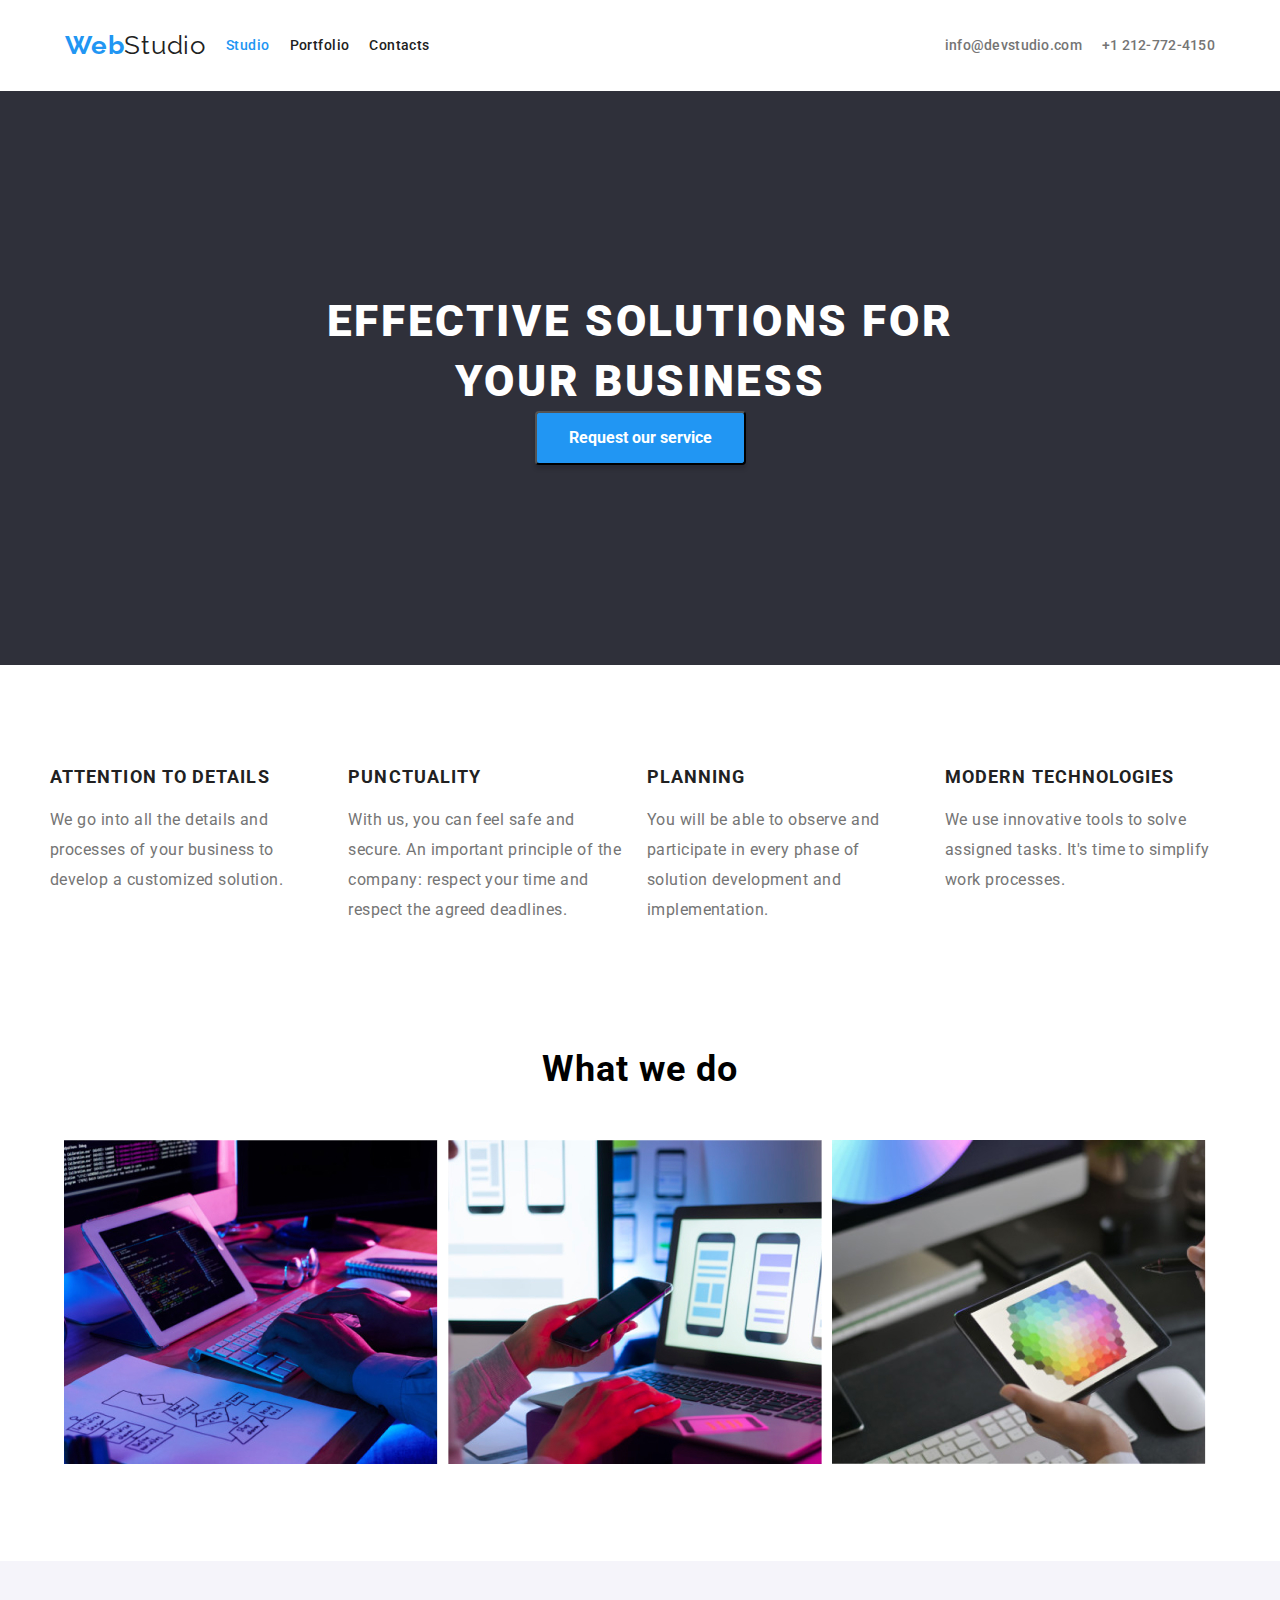
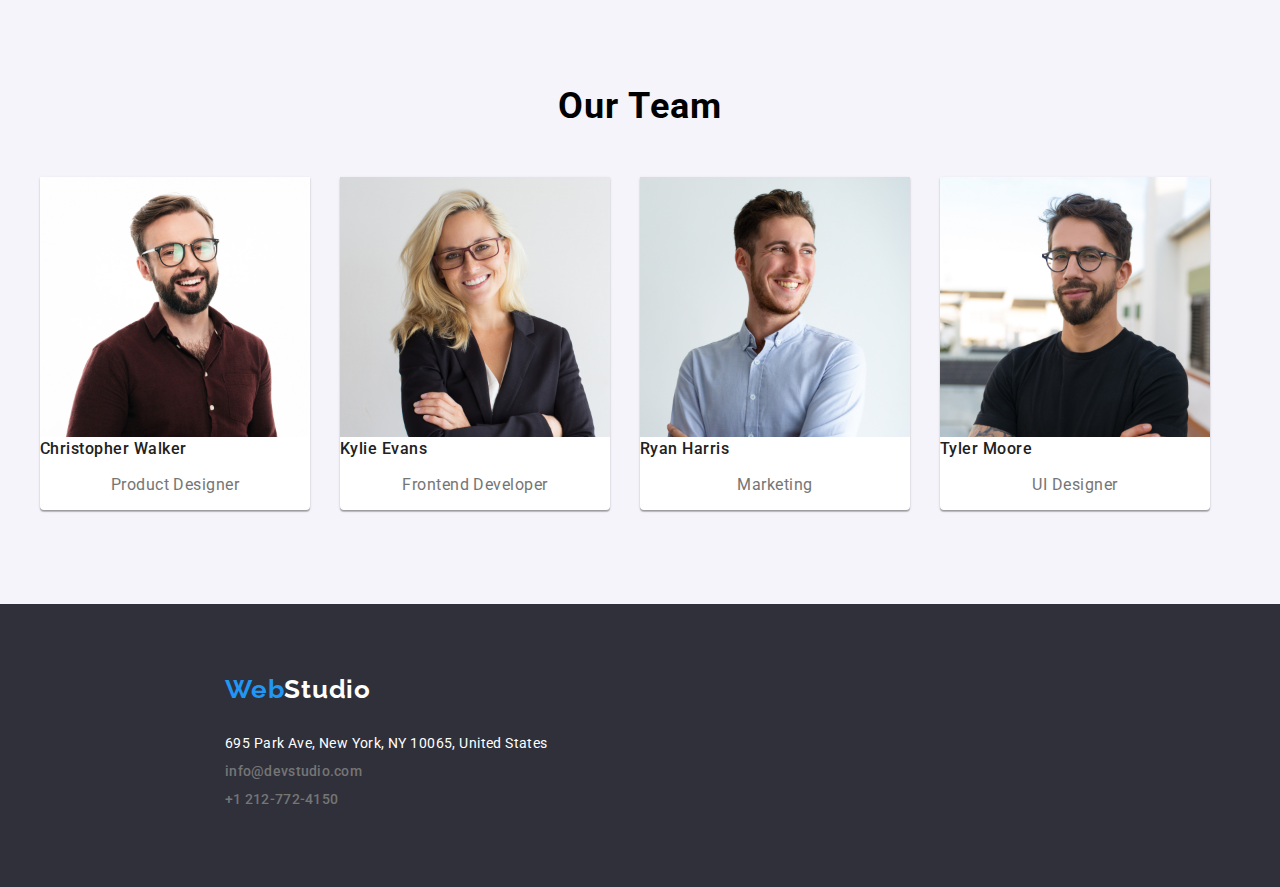
<file: index.html>
<!DOCTYPE html>
<html lang="en">

<head>
  <meta charset="utf-8" />
  <meta name="soluciones eficaces para su negocio" content="Expone las soluciones para negocio o empresa " />
  <title>SOLUCIONES EFICACES PARA SU NEGOCIO</title>
  <!--se deja comentario pregunta a tutor o mentor cuando se debe colocar el titulo en una pagina web o solo xon el encabezado h1 tiene para el titulo -->
  <link rel="preconnect" href="https://fonts.googleapis.com">
<link rel="preconnect" href="https://fonts.gstatic.com" crossorigin>
<link href="https://fonts.googleapis.com/css2?family=Raleway:wght@700&family=Roboto:wght@400;500;700;900&display=swap" rel="stylesheet">

  <link rel="stylesheet" href="css/styles.css" type="text/css">
</head>

<body>

  <header class="container">
    <nav>
      <a href class="webstudio">Web<span>Studio </span> </a>
      <ul class="header">
        <li><a class="study-active" href="./index.html" > Studio </a> </li>
        <li><a class="portfolio" href="./portfolio.html" > Portfolio </a></li>
        <li><a href class="contacs"> Сontacts </a></li>
      </ul>
    </nav>
    <ul class="header" >
      <li><a href class="email"> info@devstudio.com</a></li>
      <li> <a href class="numbertel"> +1 212-772-4150</a></li>
    </ul>
  </header>
  <main>
    <section class="fondo ">
      <h1 class="title">EFFECTIVE SOLUTIONS FOR YOUR BUSINESS</h1>
      <button class="mybutton-1">Request our service</button>
    </section>

    <section class="section-products container">
      
        <ul class="list-style horizontal-ul content-center">
        <li class="box-products">
          <h3 class="subtitle">ATTENTION TO DETAILS</h3>
          <p class="paragraph">We go into all the details and processes of your business to develop 
            a customized solution.</p>
        </li>
        <li class="box-products">
          <h3 class="subtitle">PUNCTUALITY</h3>
          <p class="paragraph">With us, you can feel safe and secure. An important principle of the
          company: respect your time and respect the agreed deadlines.</p>
        </li>
        <li class="box-products">
          <h3 class="subtitle">PLANNING</h3>
          <p class="paragraph">You will be able to observe and participate in every phase of solution development 
            and implementation.
          </p>
        </li>
        <li class="box-products">
          <h3 class="subtitle">MODERN TECHNOLOGIES</h3>
          <p class="paragraph">We use innovative tools to solve assigned tasks. It's time to simplify work 
            processes.</p>
        </li>
      </ul>
    </section>

    <section class="section container">
      <h2 class="subtitle-sections">What we do</h2>
      <ul class="list-style  content-center">
        <li class="card-studio"><img src="./images/imagen1.jpg" alt="servicio 1"></li>

        <li class="card-studio"><img src="./images/imagen2.jpg" alt="Servicio 2"></li>

        <li class="card-studio"><img src="./images/imagen3.jpg" alt="Servicio 3"></li>
      </ul>
    </section>

    <section class="our-team  section">
      <h2 class="subtitle-sections">Our Team</h2>
      <ul class="list-style horizontal-ul content-center">
        <li class="card-members">
          <img src="./images/team1.jpg" alt="Primer miembro del equipo" width="270" height="260">
          <h3>Christopher Walker</h3>
          <p class="job">Product Designer</p>
        </li>


        <li class="card-members">
          <img src="./images/team2.jpg" alt="Segundo miembro del equipo" width="270" height="260">
          <h3>Kylie Evans</h3>
          <p class="job">Frontend Developer</p>
        </li>

        <li class="card-members">
          <img src="./images/team3.jpg" alt="Tercer miembro del equipo" width="270" height="260">
          <h3>Ryan Harris</h3>
          <p class="job">Marketing</p>
        </li>

        <li class="card-members">
          <img src="./images/team4.jpg" alt="cuarto miembro del equipo" width="270" height="260">
          <h3>Tyler Moore</h3>
          <p class="job"> UI Designer </p>
        </li>
      </ul>
    </section>

  </main>

  <footer class="bottom-page ">

    <a href class="webstudio-footer">Web<span1>Studio </span1> </a>

    <address>
        <ul>
            <li>
                <a href class="address">695 Park Ave, New York, NY 10065, United States</a>
            </li>
            <li><a href class="email"> info@devstudio.com</a></li>
            <li> <a href class="numbertel"> +1 212-772-4150 </a></li>
        </ul>
    </address>

</footer>

</body>

</html>
</file>
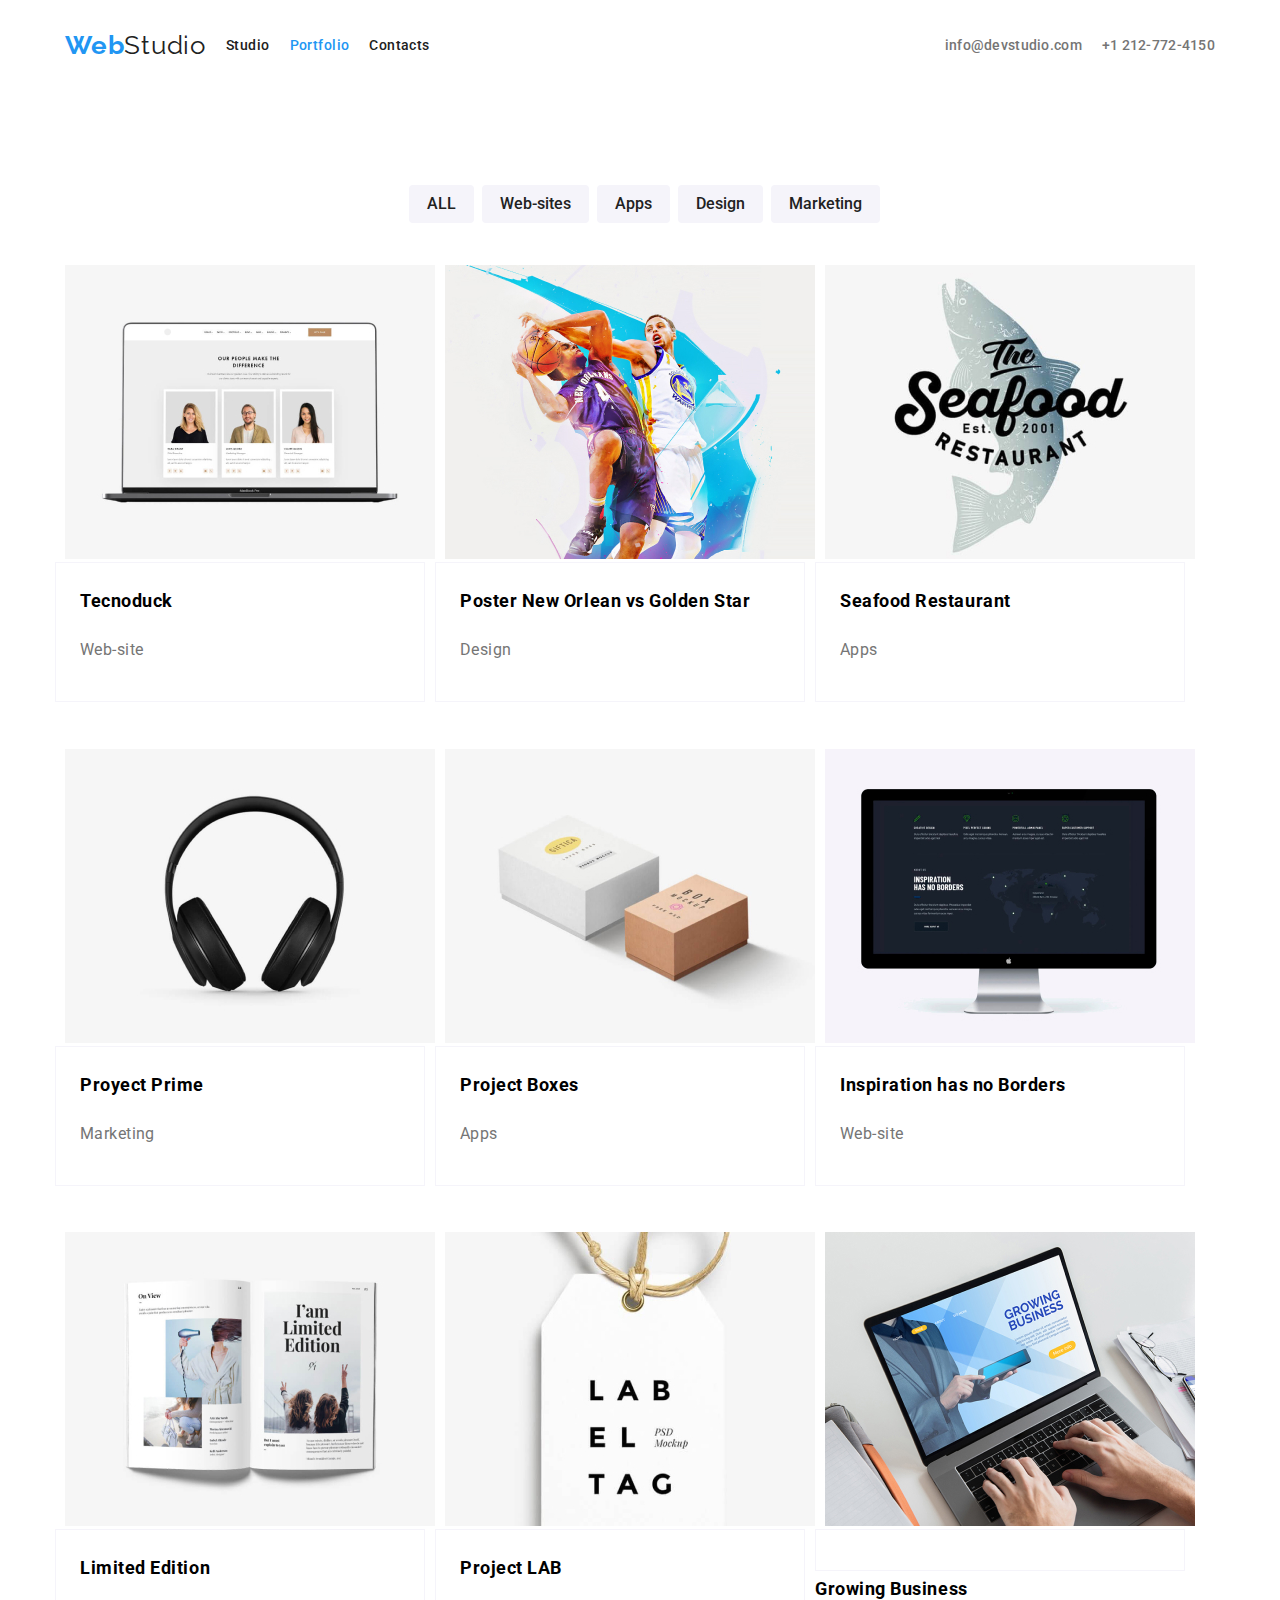
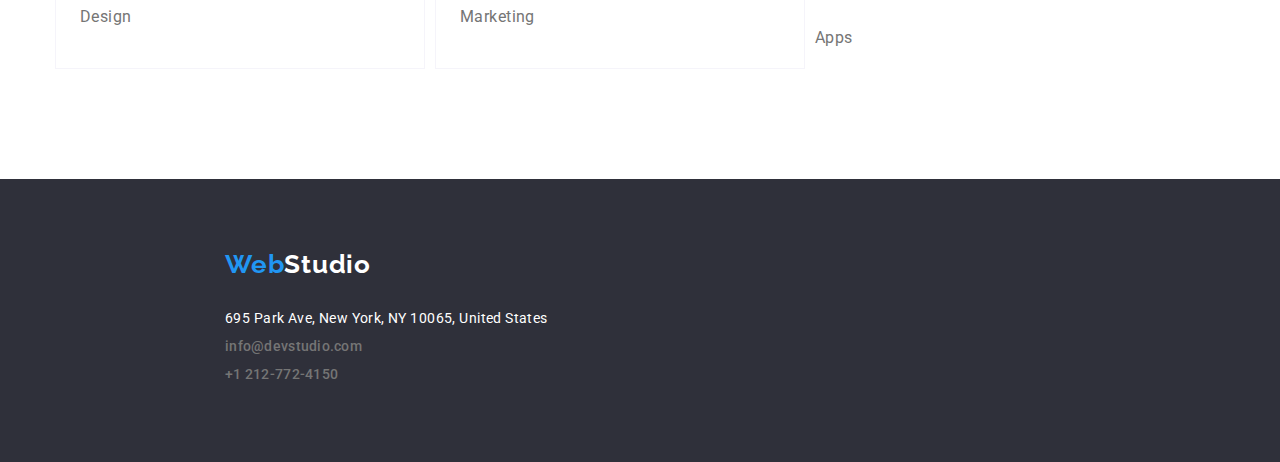
<file: portfolio.html>
<!DOCTYPE html>
<html lang="en">

<head>
    <meta charset="utf-8" />
    <meta name="portafolio de servicios" content="portafolio de servicios " />
    <title> Portfolio </title>
    <!--se deja comentario pregunta a tutor o mentor cuando se debe colocar el titulo en una pagina web o solo xon el encabezado h1 tiene para el titulo -->
    <link rel="preconnect" href="https://fonts.googleapis.com">
    <link rel="preconnect" href="https://fonts.gstatic.com" crossorigin>
    <link href="https://fonts.googleapis.com/css2?family=Raleway:wght@700&family=Roboto:wght@400;500;700;900&display=swap" rel="stylesheet">
  
    <link rel="stylesheet" href="css/styles.css" type="text/css">
  </head>

  <body>

    <header class="container">
        <nav>
            <a href class="webstudio" >Web<span>Studio </span> </a>
            <ul class="header">
                <li><a class="study" href="./index.html" > Studio </a> </li>
                <li><a class="portfolio-active" href="./portfolio.html" > Portfolio </a></li>
                <li><a href class="contacs"> Сontacts </a></li>
            </ul>
        </nav>
        <ul class="header">
            <li><a href class="email"> info@devstudio.com</a></li>
            <li> <a href class="numbertel"> +1 212-772-4150</a></li>
        </ul>
    </header>
    <main>

        <section class="section container">

            <ul class="list-style horizontal-ul filter">
                <li><button class="mybutton"> ALL </button></li>
                <li><button class="mybutton"> Web-sites </button></li>
                <li><button class="mybutton"> Apps </button></li>
                <li><button class="mybutton"> Design </button></li>
                <li><button class="mybutton"> Marketing </button></li>
            </ul>
            
            <ul class="list-style horizontal-ul galery">

                <li class="cards-portfolio">
                   <a class="link-cards"> <img src="./images/product1.jpg" alt="Tecnoduck" width="370">
                    <div class="description-card">
                   <h3 class="text-card">Tecnoduck</h3>
                   <p class="type-proyect">Web-site</p>
                   </div>
                   </a>
                </li>

                
                <li class="cards-portfolio">
                    <a><img src="./images/product2.jpg" alt="Póster de Nueva Orleans vs Estrella Dorada" width="370">
                        <div class="description-card">
                    <h3 class="text-card">Poster New Orlean vs Golden Star</h3>
                    <p class="type-proyect">Design</p>
                    </div>
                    </a>
                </li>

                <li class="cards-portfolio">
                    <a><img src="./images/product3.jpg" alt="Restaurante Seafood" width="370">
                        <div class="description-card">
                    <h3 class="text-card">Seafood Restaurant </h3>
                    <p class="type-proyect">Apps</p>
                    </div>
                    </a>
                </li>

                <li class="cards-portfolio">
                    <a><img src="./images/product4.jpg" alt="Proyecto Prime" width="370">
                        <div class="description-card">
                    <h3 class="text-card">Proyect Prime</h3>
                    <p class="type-proyect">Marketing</p>
                    </div>
                    </a>
                </li>

                <li class="cards-portfolio">
                    <a><img src="./images/product5.jpg" alt="Proyecto Cajas" width="370">
                        <div class="description-card">
                    <h3 class="text-card">Project Boxes</h3>
                    <p class="type-proyect">Apps</p>
                    </div>
                    </a>
                </li>

                <li class="cards-portfolio">
                    <a><img src="./images/product6.jpg" alt="La inspiración no tiene límites" width="370">
                        <div class="description-card">
                    <h3 class="text-card">Inspiration has no Borders</h3>                    
                    <p class="type-proyect">Web-site</p>
                    </div>
                    </a>
                </li>

                <li class="cards-portfolio">
                    <a><img src="./images/product7.jpg" alt="Edición Limitada" width="370">
                        <div class="description-card">
                    <h3 class="text-card">Limited Edition</h3>
                    <p class="type-proyect">Design</p>
                    </div>
                    </a>
                </li>

                <li class="cards-portfolio">
                    <a><img src="./images/product8.jpg" alt="Proyecto LAB" width="370">
                        <div class="description-card">
                    <h3 class="text-card">Project LAB</h3>
                    <p class="type-proyect">Marketing</p>
                    </div>
                    </a>
                </li>

                <li class="cards-portfolio">
                    <a><img src="./images/product9.jpg" alt="Negocio en Crecimiento" width="370">
                        <div class="description-card"></div>
                    <h3 class="text-card">Growing Business</h3>
                    <p class="type-proyect">Apps</p></a>
                    </div>
                    </a>
                </li>

            </ul>
        </section>
    </main>
    <footer class="bottom-page ">

        <a href class="webstudio-footer">Web<span1>Studio </span1> </a>
    
        <address>
            <ul>
                <li>
                    <a href class="address">695 Park Ave, New York, NY 10065, United States</a>
                </li>
                <li><a href class="email"> info@devstudio.com</a></li>
                <li> <a href class="numbertel"> +1 212-772-4150 </a></li>
            </ul>
        </address>
    
    </footer>
</body>

</html>
</file>
<file: css/styles.css>
/*codigo que se aplica a toda la pagina*/
*, *::before, *::after {
    box-sizing: border-box;
    
}

h1, h2, h3, p, ul, img, button {
    margin: 0;
    padding: 0;
}


/*web Principal*/

.fondo{
    background: #2F303A; 
    padding: 200px 0;
    display: flex;
    flex-direction: column;
    align-items: center;
    justify-content: center;
    min-width: 1200px;
    
}



.title{
    font-family: 'Roboto';
    font-style: normal;
    font-weight: 900;
    font-size: 44px;
    line-height: 1.36;   /* 60px/44px= 1.36*/
        /* or 136% */
    
        
    color: #FFFFFF;

    
    width: 696px;
    height: 120px;
    left: 452px;
    top: 280px;
    line-height: 60px;
    text-align: center;
    letter-spacing: 0.06em;
    text-transform: uppercase;
      
    
    /*width: 1600px;
    height: 600px;
    left: -4px;
    top: 80px;

   background: #2F303A;*/
    
}

/* section nuestro equipo fondo page principal */
.our-team {  
    
    background: #F5F4FA;
    padding: 94px 90px 0px 90px;

}

h2{
    font-family: 'Roboto';
    font-style: normal;
    font-weight: 700;
    font-size: 36px;
    line-height: 1.16;   /* 42px/36px= 1.16  */
    text-align: center;
    letter-spacing: 0.03em;
    
    color: #212121;

    display: block;
    font-size: 1.5em;
    margin-block-start: 0.83em;
    margin-block-end: 0.83em;
    margin-inline-start: 0px;
    margin-inline-end: 0px;
    font-weight: bold;
    
}

h3{
    font-family: 'Roboto';
    font-style: normal;
    font-weight: 500;
    font-size: 16px;
    line-height: 1.18;  /* 19px/16px= 1.18  */
    /* identical to box height  text-align: center; */
    
    letter-spacing: 0.03em;
    
    color: #212121;

    
}

.job{
    font-family: 'Roboto';
    font-style: normal;
    font-weight: 400;
    font-size: 16px;
    line-height: 19px;    /* 19px/16px= 1.18  */
    /* identical to box height */

    text-align: center;
    letter-spacing: 0.03em;

    color: #757575;
}

/* Encabezado web portfolio, web Principal*/
span { color: #212121;
    font-family: 'Raleway';
    font-style: normal;
    font-weight: 700;
    font-size: 26px;
    line-height: 1.19;
    /* identical to box height */

    letter-spacing: 0.03em;}

.webstudio {
    font-family: 'Raleway';
    font-style: normal;
    font-weight: 700;
    font-size: 26px;
    line-height: 1.19;
    /* identical to box height */

    letter-spacing: 0.03em;
    color: #2196F3;
}

.study{
    font-family: 'Roboto';
    font-style: normal;
    font-weight: 500;
    color: #212121;
}
.study:hover {      
    color: #2196F3;
    
} /* CSS link hover (azul) */

.study:focus {
    color: #2196F3; 
    } /* CSS link focus  solo letra con color (azul)  con tab */

.study-active {
    font-family: 'Roboto';
    font-style: normal;
    font-weight: 500;
    /*font-size: 14px;
    line-height: 16px; para la tarea 3 */

    color: #2196F3;}/* CSS link NAV (azul) */

.portfolio{
    font-family: 'Roboto';
    font-style: normal;
    font-weight: 500;
    color: #212121;
}
.portfolio:hover {
    color: #2196F3;} /* CSS link hover (azul) */

.portfolio:focus {
    color: #2196F3;
    } /* CSS link focus  (azul)  con tab */

.portfolio-active {
    font-family: 'Roboto';
    font-style: normal;
    font-weight: 500;
    /*font-size: 14px;
    line-height: 16px;  para la tarea 3 */ 
    color: #2196F3;}   /* CSS link navegacion  toca con el mismo nombre de la clase pero agregando otra palabra nav(azul) */

.contacs{
    font-family: 'Roboto';
    font-style: normal;
    font-weight: 500;
    color: #212121;
}
.contacs:hover {
    color: #2196F3;
}/* CSS link hover (azul) */

.contacs:focus {
    color: #2196F3;
    } /* CSS link focus  (azul)  con tab */

.email{
    font-family: 'Roboto';
    font-style: normal;
    font-weight: 500;
    font-size: 14px;
    line-height: 16px;   /* 16px/14px= 1.14  */
    letter-spacing: 0.02em;

    color: #757575;
    font-family: 'Roboto';
    font-style: normal;
    font-weight: 500;
    font-size: 14px;
    line-height: 1.18;  /* 19px/16px= 1.18  */
    letter-spacing: 0.02em;
    color: #757575;
}
.email:hover {
    color: #2196F3;
}/* CSS link hover (azul) */

.email:focus {
    color: #2196F3; 
    } /* CSS link focus  (azul)  con tab */

.numbertel{
    font-family: 'Roboto';
    font-style: normal;
    font-weight: 500;
    font-size: 14px;
    line-height: 1.18;  /* 19px/16px= 1.18  */
    letter-spacing: 0.02em;

    color: #757575;
}


.numbertel:hover {
    color: #2196F3;
}/* CSS link hover (azul) */

.numbertel:focus {
    color: #2196F3;
    } /* CSS link focus  (azul)  con tab */

/*section button  web html principal*/
.mybutton-1 {
   
    font-family: 'Roboto';
    font-style: normal;
    font-weight: 700;
    font-size: 16px;
    line-height: 1.87;  /* 30px/16px= 1.87  */

    color: #FFFFFF;
    
    padding: 10px 32px 10px 32px;

    background: #2196F3;
    box-shadow: 0px 4px 4px rgba(0, 0, 0, 0.15);
    border-radius: 4px;

    }
    
.mybutton-1:hover {
    cursor: pointer;
    cursor: hand;
    }    

.mybutton-1:focus {
    background: #2196F3;
    color: #FFFFFF 
    } /* CSS link focus  (azul)  con tab */

/*section buttons  web portfolio*/

.mybutton {
    
    font-family: 'Roboto';
    font-style: normal;
    font-weight: 500;
    font-size: 16px;
    line-height: 1.62;

    color: #212121;
    
     

    background: #F5F4FA;
    border-radius: 4px;
    border: none;
    padding: 6px 18px 6px 18px;
    margin-left: 8px;
   

    }

.buttons-portfolio {
    font-family: inherit;
    background-color: var(--tertiary-color);
    color: #212121;
    font-size: 16px;
    line-height: 1, 625em;
    border-radius: 4px;
    border: none;
    cursor: pointer;
    padding: 6px 18px 6px 18px;
    margin-left: 8px;
    }

.mybutton:hover {
    background: rgba(33, 150, 243, 1);
    color: #FFFFFF;
    cursor: pointer;
    cursor: hand;
    font-family: 'Roboto';
    font-style: normal;
    font-weight: 500;
    font-size: 16px;
    line-height: 1.62;  /* 26px/16px= 1.62  */
}

.mybutton:focus {
    background: #2196F3; 
    color: #FFFFFF
    } /* CSS link focus  (azul)  con tab */

/*section description products */
.subtitle {
    font-family: 'Roboto';
    font-style: normal;
    font-weight: 700;
    font-size: 18px;
    line-height: 2;  /* 46px/18px= 2  */
    /* identical to box height, or 200% */

    letter-spacing: 0.06em;

    color: #212121;

    margin-bottom: 10px;
}

.paragraph {
    font-family: 'Roboto';
    font-style: normal;
    font-weight: 400;
    font-size: 16px;
    line-height: 1.87;    /* 30px/16px= 1.87 */
    /* identical to box height, or 188% */
    
    letter-spacing: 0.03em;
    
    color: #757575;
    margin: 0;
}
/*direccion para principal and portfolio*/
.address{
    font-family: 'Roboto';
    font-style: normal;
    font-weight: 400;
    font-size: 14px;
    line-height: 1.71;  /* 24px/14px= 1.71 */
    /* or 171% 
    
    letter-spacing: 0.03em;*/
    
    color: #FFFFFF;  /*Este color cuando tengamos la caja con los pading*/ 
    
}

/*footer o pie de pagina de las dos paginas */ 
.bottom-page{
    /*width: 1600px;
    height: 252px;    se deja para despues */
    
    left: 0px;
    top: 1628px;
    padding: 60px 0px 60px 215px;
    line-height: 2em;

background: #2F303A;

}

.webstudio-footer {
    display: flex;

    font-family: 'Raleway';
    font-style: normal;
    font-weight: 700;
    font-size: 26px;
    line-height: 1.19;
    /* identical to box height */

    letter-spacing: 0.03em;

    color: #2196F3;
    text-decoration: none;
  
}


span1 { color: #FFFFFF;
    
    }


body {
    font-size: 14px;
    font-family: 'Roboto', 'sans-serif';
    letter-spacing: 0.03em;
    color: #757575;
    
    margin: 0;
    }
        
 /*para volver encabezado horizontal con padding y flex*/

header {
    display: flex;
    justify-content: space-between;
    align-items: center;
    padding: 20px;
    background-color: #fff;
  }
  
  nav {
    display: flex;
    align-items: center;
  }
  
  ul {
    list-style-type:none; /*quitar viñetas en todo el body*/
    
    margin-block-start: 1em;
    margin-block-end: 1em;
    margin-inline-start: 0px;
    margin-inline-end: 0px;
    
    
  }
  
  a {
    text-decoration: none;  /*quitar subrayado en todo el body*/
    color: #333;
    font-weight: bold;
    padding: 10px;
  }
  
  .webstudio span {
    font-weight: normal;
  }
  
  .study-active {
    color:#2196F3;
  }

  /* Generic styles 
 * {
    box-sizing: border-box;
    margin: 0;
    padding: 0;
  }  ya esta aplicado en los estilos generales comienzo codigo falta margin y padding*/
  
  /* Container class */
  
  .container {
    width: 1200px;
    padding-left: 15px;
    padding-right: 15px;
    margin-left: auto;
    margin-right: auto;
}
 
  
  /*centrado Y ALINEACION  de section 2 PRODUCTOS*/

  .section-products {
    padding: 94px 10px 0px 10px ;
    
    
}

.section {
    padding-top: 94px;
    padding-bottom: 94px;
}
 
.list-style {
    list-style: none;
    padding-left: 0;
    margin: 0;
}

.content-center {
    justify-content: center;
    display:flex;
    

}

.horizontal-ul {
    display: flex;
    list-style: none;
    padding: 0;
    margin: 0;
}

.box-products {
    /*width: 300px;
    margin-left: 32px;*/
    margin: 0 20px;
    
}

.box-products:first-child {
    margin-left: 0;
}

li {
    display: list-item;
    text-align: -webkit-match-parent;
}

section {
    display: block; 
}

p {
    display: block;
    margin-block-start: 1em;
    margin-block-end: 1em;
    margin-inline-start: 0px;
    margin-inline-end: 0px;
}


.section-products .list-style {
    display: flex;
    justify-content: space-between;

        

  }
  
  .box-products {
    width: calc(25% - 20px); /* ajustar el ancho de los cuadros de productos */
    margin: 0 10px; /* agregar un margen entre los elementos */
  }


/*centrado y alineacion  section 3*/

.subtitle-sections {
    color: black;
    font-size: 36px;
    line-height: 1.17;
    font-weight: 700;
    text-align: center;
    margin-bottom: 50px;
}

.card-studio {
    margin-right: 10px;
    
}

/*centrado y alineacion  section 3*/

.card-members {
    
    margin-right: 30px;

    background: #FFFFFF;

    /* para curvar bordes inferiores*/

box-shadow: 0px 1px 3px rgba(0, 0, 0, 0.12), 0px 1px 1px rgba(0, 0, 0, 0.14), 0px 2px 1px rgba(0, 0, 0, 0.2);
border-radius: 0px 0px 4px 4px;

}


.header{

    display: flex;
}

/* MEjoras pagina portafolio, faltaba agregar dos clase para work todo de acuerdo a model box */

/*buttoms*/
.filter {
    width: 611px;
    display: flex;
    margin-left: auto;
    margin-right: auto;
    justify-content: center;
    padding-bottom: 8px;
}

.galery {
    flex-wrap: wrap;
    
    padding-top: 4px;
}
.cards-portfolio {
    
    margin-top: 30px;
}

.link-cards {
    font-weight: 500;
    text-decoration: none;
    line-height: 1.17em;
    color: black;
}

.description-card {
    padding: 20px 24px;
    border: #F5F4FA solid 1px;
    font-size: 0;
    width: 370px;
    ;
}


.text-card {
    color: black;
    font-size: 18px;
    line-height: 2em;
    font-weight: 700;
    text-decoration: none;
    text-align: left;
}

.type-proyect {
    font-size: 16px;
    line-height: 1.875;
    font-weight: 400;
    color: #757575;
}
</file>
